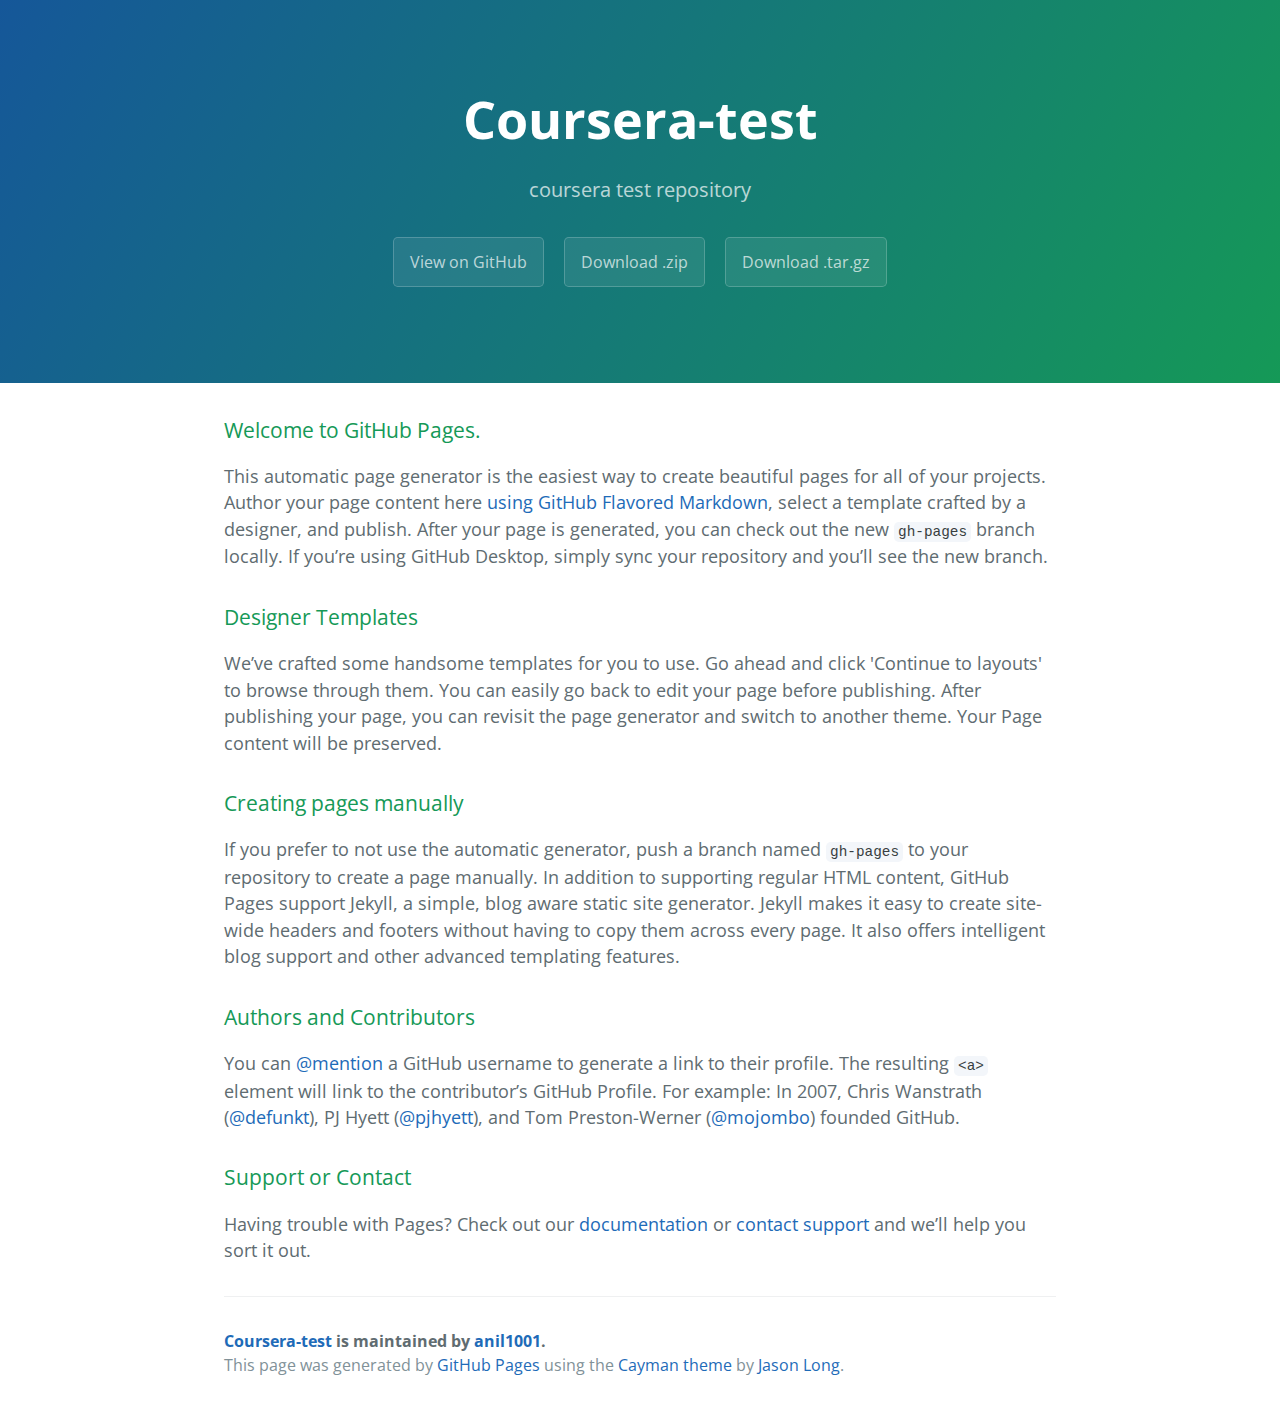
<file: index.html>
<!DOCTYPE html>
<html lang="en-us">
  <head>
    <meta charset="UTF-8">
    <title>Coursera-test by anil1001</title>
    <meta name="viewport" content="width=device-width, initial-scale=1">
    <link rel="stylesheet" type="text/css" href="stylesheets/normalize.css" media="screen">
    <link href='https://fonts.googleapis.com/css?family=Open+Sans:400,700' rel='stylesheet' type='text/css'>
    <link rel="stylesheet" type="text/css" href="stylesheets/stylesheet.css" media="screen">
    <link rel="stylesheet" type="text/css" href="stylesheets/github-light.css" media="screen">
  </head>
  <body>
    <section class="page-header">
      <h1 class="project-name">Coursera-test</h1>
      <h2 class="project-tagline">coursera test repository</h2>
      <a href="https://github.com/anil1001/coursera-test" class="btn">View on GitHub</a>
      <a href="https://github.com/anil1001/coursera-test/zipball/master" class="btn">Download .zip</a>
      <a href="https://github.com/anil1001/coursera-test/tarball/master" class="btn">Download .tar.gz</a>
    </section>

    <section class="main-content">
      <h3>
<a id="welcome-to-github-pages" class="anchor" href="#welcome-to-github-pages" aria-hidden="true"><span aria-hidden="true" class="octicon octicon-link"></span></a>Welcome to GitHub Pages.</h3>

<p>This automatic page generator is the easiest way to create beautiful pages for all of your projects. Author your page content here <a href="https://guides.github.com/features/mastering-markdown/">using GitHub Flavored Markdown</a>, select a template crafted by a designer, and publish. After your page is generated, you can check out the new <code>gh-pages</code> branch locally. If you’re using GitHub Desktop, simply sync your repository and you’ll see the new branch.</p>

<h3>
<a id="designer-templates" class="anchor" href="#designer-templates" aria-hidden="true"><span aria-hidden="true" class="octicon octicon-link"></span></a>Designer Templates</h3>

<p>We’ve crafted some handsome templates for you to use. Go ahead and click 'Continue to layouts' to browse through them. You can easily go back to edit your page before publishing. After publishing your page, you can revisit the page generator and switch to another theme. Your Page content will be preserved.</p>

<h3>
<a id="creating-pages-manually" class="anchor" href="#creating-pages-manually" aria-hidden="true"><span aria-hidden="true" class="octicon octicon-link"></span></a>Creating pages manually</h3>

<p>If you prefer to not use the automatic generator, push a branch named <code>gh-pages</code> to your repository to create a page manually. In addition to supporting regular HTML content, GitHub Pages support Jekyll, a simple, blog aware static site generator. Jekyll makes it easy to create site-wide headers and footers without having to copy them across every page. It also offers intelligent blog support and other advanced templating features.</p>

<h3>
<a id="authors-and-contributors" class="anchor" href="#authors-and-contributors" aria-hidden="true"><span aria-hidden="true" class="octicon octicon-link"></span></a>Authors and Contributors</h3>

<p>You can <a href="https://help.github.com/articles/basic-writing-and-formatting-syntax/#mentioning-users-and-teams" class="user-mention">@mention</a> a GitHub username to generate a link to their profile. The resulting <code>&lt;a&gt;</code> element will link to the contributor’s GitHub Profile. For example: In 2007, Chris Wanstrath (<a href="https://github.com/defunkt" class="user-mention">@defunkt</a>), PJ Hyett (<a href="https://github.com/pjhyett" class="user-mention">@pjhyett</a>), and Tom Preston-Werner (<a href="https://github.com/mojombo" class="user-mention">@mojombo</a>) founded GitHub.</p>

<h3>
<a id="support-or-contact" class="anchor" href="#support-or-contact" aria-hidden="true"><span aria-hidden="true" class="octicon octicon-link"></span></a>Support or Contact</h3>

<p>Having trouble with Pages? Check out our <a href="https://help.github.com/pages">documentation</a> or <a href="https://github.com/contact">contact support</a> and we’ll help you sort it out.</p>

      <footer class="site-footer">
        <span class="site-footer-owner"><a href="https://github.com/anil1001/coursera-test">Coursera-test</a> is maintained by <a href="https://github.com/anil1001">anil1001</a>.</span>

        <span class="site-footer-credits">This page was generated by <a href="https://pages.github.com">GitHub Pages</a> using the <a href="https://github.com/jasonlong/cayman-theme">Cayman theme</a> by <a href="https://twitter.com/jasonlong">Jason Long</a>.</span>
      </footer>

    </section>

  
  </body>
</html>
</file>
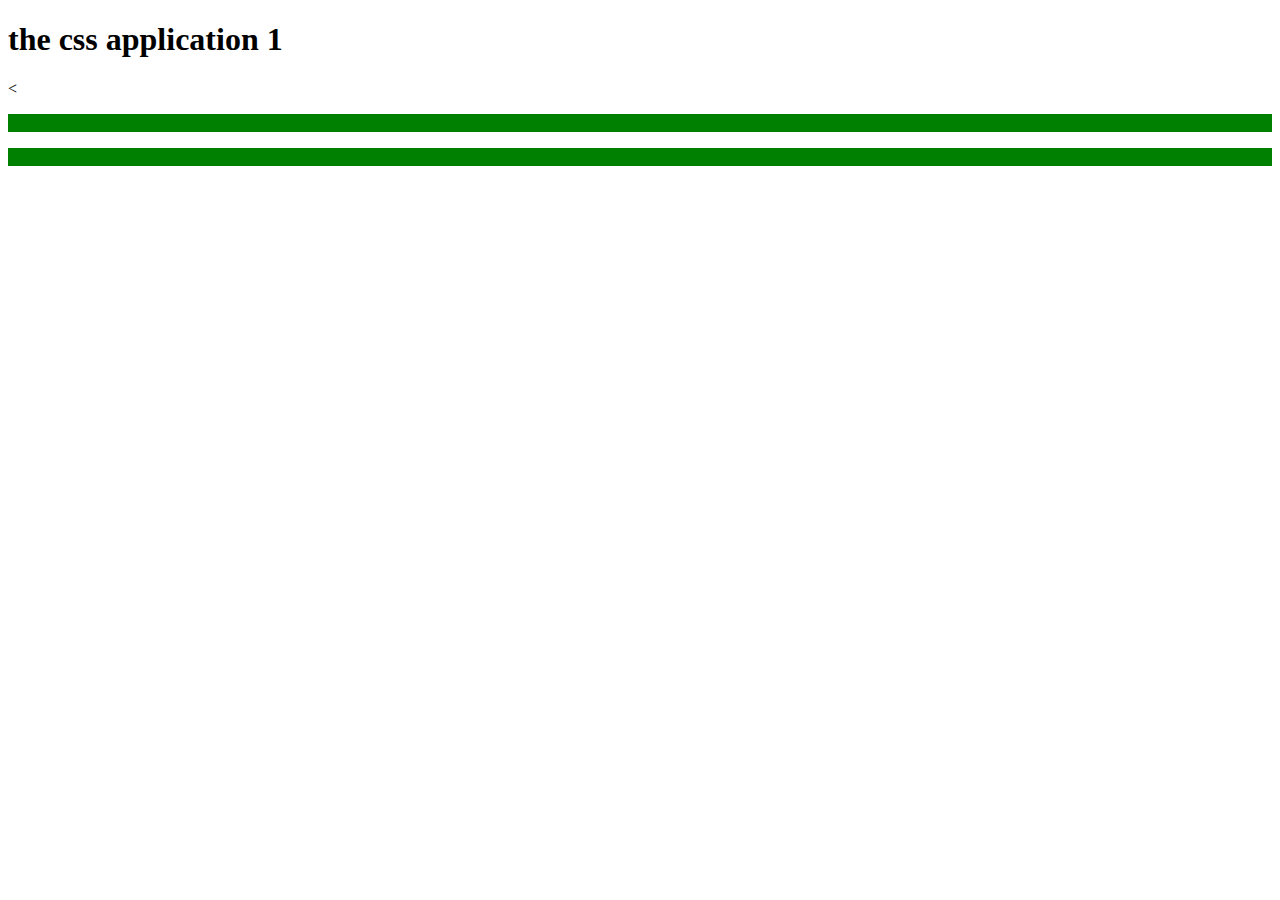
<file: site/index.html>
<!DOCTYPE html>
<html>
<head>
<meta charseat="utf-8">
<title>trying css rules at first</title>
<link rel="stylesheet" href="external.css">
<style>
 p{
	color: yellow;
    background-color: green;
    font-family: helvetica;
    font-weight: initial;
    
}
p{
	color: green !important;
}
</style>
</head>
<body>
<h1>the css application 1</h1>
<
<p>the rule is simple</p>
<p style="color:black;">the conflit gets resouled</p>


</body>
</html>
</file>
<file: stylesheets/stylesheet.css>
* {
  box-sizing: border-box; }

body {
  padding: 0;
  margin: 0;
  font-family: "Open Sans", "Helvetica Neue", Helvetica, Arial, sans-serif;
  font-size: 16px;
  line-height: 1.5;
  color: #606c71; }

a {
  color: #1e6bb8;
  text-decoration: none; }
  a:hover {
    text-decoration: underline; }

.btn {
  display: inline-block;
  margin-bottom: 1rem;
  color: rgba(255, 255, 255, 0.7);
  background-color: rgba(255, 255, 255, 0.08);
  border-color: rgba(255, 255, 255, 0.2);
  border-style: solid;
  border-width: 1px;
  border-radius: 0.3rem;
  transition: color 0.2s, background-color 0.2s, border-color 0.2s; }
  .btn + .btn {
    margin-left: 1rem; }

.btn:hover {
  color: rgba(255, 255, 255, 0.8);
  text-decoration: none;
  background-color: rgba(255, 255, 255, 0.2);
  border-color: rgba(255, 255, 255, 0.3); }

@media screen and (min-width: 64em) {
  .btn {
    padding: 0.75rem 1rem; } }

@media screen and (min-width: 42em) and (max-width: 64em) {
  .btn {
    padding: 0.6rem 0.9rem;
    font-size: 0.9rem; } }

@media screen and (max-width: 42em) {
  .btn {
    display: block;
    width: 100%;
    padding: 0.75rem;
    font-size: 0.9rem; }
    .btn + .btn {
      margin-top: 1rem;
      margin-left: 0; } }

.page-header {
  color: #fff;
  text-align: center;
  background-color: #159957;
  background-image: linear-gradient(120deg, #155799, #159957); }

@media screen and (min-width: 64em) {
  .page-header {
    padding: 5rem 6rem; } }

@media screen and (min-width: 42em) and (max-width: 64em) {
  .page-header {
    padding: 3rem 4rem; } }

@media screen and (max-width: 42em) {
  .page-header {
    padding: 2rem 1rem; } }

.project-name {
  margin-top: 0;
  margin-bottom: 0.1rem; }

@media screen and (min-width: 64em) {
  .project-name {
    font-size: 3.25rem; } }

@media screen and (min-width: 42em) and (max-width: 64em) {
  .project-name {
    font-size: 2.25rem; } }

@media screen and (max-width: 42em) {
  .project-name {
    font-size: 1.75rem; } }

.project-tagline {
  margin-bottom: 2rem;
  font-weight: normal;
  opacity: 0.7; }

@media screen and (min-width: 64em) {
  .project-tagline {
    font-size: 1.25rem; } }

@media screen and (min-width: 42em) and (max-width: 64em) {
  .project-tagline {
    font-size: 1.15rem; } }

@media screen and (max-width: 42em) {
  .project-tagline {
    font-size: 1rem; } }

.main-content :first-child {
  margin-top: 0; }
.main-content img {
  max-width: 100%; }
.main-content h1, .main-content h2, .main-content h3, .main-content h4, .main-content h5, .main-content h6 {
  margin-top: 2rem;
  margin-bottom: 1rem;
  font-weight: normal;
  color: #159957; }
.main-content p {
  margin-bottom: 1em; }
.main-content code {
  padding: 2px 4px;
  font-family: Consolas, "Liberation Mono", Menlo, Courier, monospace;
  font-size: 0.9rem;
  color: #383e41;
  background-color: #f3f6fa;
  border-radius: 0.3rem; }
.main-content pre {
  padding: 0.8rem;
  margin-top: 0;
  margin-bottom: 1rem;
  font: 1rem Consolas, "Liberation Mono", Menlo, Courier, monospace;
  color: #567482;
  word-wrap: normal;
  background-color: #f3f6fa;
  border: solid 1px #dce6f0;
  border-radius: 0.3rem; }
  .main-content pre > code {
    padding: 0;
    margin: 0;
    font-size: 0.9rem;
    color: #567482;
    word-break: normal;
    white-space: pre;
    background: transparent;
    border: 0; }
.main-content .highlight {
  margin-bottom: 1rem; }
  .main-content .highlight pre {
    margin-bottom: 0;
    word-break: normal; }
.main-content .highlight pre, .main-content pre {
  padding: 0.8rem;
  overflow: auto;
  font-size: 0.9rem;
  line-height: 1.45;
  border-radius: 0.3rem; }
.main-content pre code, .main-content pre tt {
  display: inline;
  max-width: initial;
  padding: 0;
  margin: 0;
  overflow: initial;
  line-height: inherit;
  word-wrap: normal;
  background-color: transparent;
  border: 0; }
  .main-content pre code:before, .main-content pre code:after, .main-content pre tt:before, .main-content pre tt:after {
    content: normal; }
.main-content ul, .main-content ol {
  margin-top: 0; }
.main-content blockquote {
  padding: 0 1rem;
  margin-left: 0;
  color: #819198;
  border-left: 0.3rem solid #dce6f0; }
  .main-content blockquote > :first-child {
    margin-top: 0; }
  .main-content blockquote > :last-child {
    margin-bottom: 0; }
.main-content table {
  display: block;
  width: 100%;
  overflow: auto;
  word-break: normal;
  word-break: keep-all; }
  .main-content table th {
    font-weight: bold; }
  .main-content table th, .main-content table td {
    padding: 0.5rem 1rem;
    border: 1px solid #e9ebec; }
.main-content dl {
  padding: 0; }
  .main-content dl dt {
    padding: 0;
    margin-top: 1rem;
    font-size: 1rem;
    font-weight: bold; }
  .main-content dl dd {
    padding: 0;
    margin-bottom: 1rem; }
.main-content hr {
  height: 2px;
  padding: 0;
  margin: 1rem 0;
  background-color: #eff0f1;
  border: 0; }

@media screen and (min-width: 64em) {
  .main-content {
    max-width: 64rem;
    padding: 2rem 6rem;
    margin: 0 auto;
    font-size: 1.1rem; } }

@media screen and (min-width: 42em) and (max-width: 64em) {
  .main-content {
    padding: 2rem 4rem;
    font-size: 1.1rem; } }

@media screen and (max-width: 42em) {
  .main-content {
    padding: 2rem 1rem;
    font-size: 1rem; } }

.site-footer {
  padding-top: 2rem;
  margin-top: 2rem;
  border-top: solid 1px #eff0f1; }

.site-footer-owner {
  display: block;
  font-weight: bold; }

.site-footer-credits {
  color: #819198; }

@media screen and (min-width: 64em) {
  .site-footer {
    font-size: 1rem; } }

@media screen and (min-width: 42em) and (max-width: 64em) {
  .site-footer {
    font-size: 1rem; } }

@media screen and (max-width: 42em) {
  .site-footer {
    font-size: 0.9rem; } }
</file>
<file: stylesheets/github-light.css>
/*
The MIT License (MIT)

Copyright (c) 2015 GitHub, Inc.

Permission is hereby granted, free of charge, to any person obtaining a copy
of this software and associated documentation files (the "Software"), to deal
in the Software without restriction, including without limitation the rights
to use, copy, modify, merge, publish, distribute, sublicense, and/or sell
copies of the Software, and to permit persons to whom the Software is
furnished to do so, subject to the following conditions:

The above copyright notice and this permission notice shall be included in all
copies or substantial portions of the Software.

THE SOFTWARE IS PROVIDED "AS IS", WITHOUT WARRANTY OF ANY KIND, EXPRESS OR
IMPLIED, INCLUDING BUT NOT LIMITED TO THE WARRANTIES OF MERCHANTABILITY,
FITNESS FOR A PARTICULAR PURPOSE AND NONINFRINGEMENT. IN NO EVENT SHALL THE
AUTHORS OR COPYRIGHT HOLDERS BE LIABLE FOR ANY CLAIM, DAMAGES OR OTHER
LIABILITY, WHETHER IN AN ACTION OF CONTRACT, TORT OR OTHERWISE, ARISING FROM,
OUT OF OR IN CONNECTION WITH THE SOFTWARE OR THE USE OR OTHER DEALINGS IN THE
SOFTWARE.

*/

.pl-c /* comment */ {
  color: #969896;
}

.pl-c1      /* constant, markup.raw, meta.diff.header, meta.module-reference, meta.property-name, support, support.constant, support.variable, variable.other.constant */,
.pl-s .pl-v /* string variable */ {
  color: #0086b3;
}

.pl-e  /* entity */,
.pl-en /* entity.name */ {
  color: #795da3;
}

.pl-s .pl-s1 /* string source */,
.pl-smi      /* storage.modifier.import, storage.modifier.package, storage.type.java, variable.other, variable.parameter.function */ {
  color: #333;
}

.pl-ent /* entity.name.tag */ {
  color: #63a35c;
}

.pl-k /* keyword, storage, storage.type */ {
  color: #a71d5d;
}

.pl-pds              /* punctuation.definition.string, string.regexp.character-class */,
.pl-s                /* string */,
.pl-s .pl-pse .pl-s1 /* string punctuation.section.embedded source */,
.pl-sr               /* string.regexp */,
.pl-sr .pl-cce       /* string.regexp constant.character.escape */,
.pl-sr .pl-sra       /* string.regexp string.regexp.arbitrary-repitition */,
.pl-sr .pl-sre       /* string.regexp source.ruby.embedded */ {
  color: #183691;
}

.pl-v /* variable */ {
  color: #ed6a43;
}

.pl-id /* invalid.deprecated */ {
  color: #b52a1d;
}

.pl-ii /* invalid.illegal */ {
  background-color: #b52a1d;
  color: #f8f8f8;
}

.pl-sr .pl-cce /* string.regexp constant.character.escape */ {
  color: #63a35c;
  font-weight: bold;
}

.pl-ml /* markup.list */ {
  color: #693a17;
}

.pl-mh        /* markup.heading */,
.pl-mh .pl-en /* markup.heading entity.name */,
.pl-ms        /* meta.separator */ {
  color: #1d3e81;
  font-weight: bold;
}

.pl-mq /* markup.quote */ {
  color: #008080;
}

.pl-mi /* markup.italic */ {
  color: #333;
  font-style: italic;
}

.pl-mb /* markup.bold */ {
  color: #333;
  font-weight: bold;
}

.pl-md /* markup.deleted, meta.diff.header.from-file */ {
  background-color: #ffecec;
  color: #bd2c00;
}

.pl-mi1 /* markup.inserted, meta.diff.header.to-file */ {
  background-color: #eaffea;
  color: #55a532;
}

.pl-mdr /* meta.diff.range */ {
  color: #795da3;
  font-weight: bold;
}

.pl-mo /* meta.output */ {
  color: #1d3e81;
}
</file>
<file: site/external.css>
p{
	font-size:130;
	background-color: grey;
	color:black;
}
</file>
